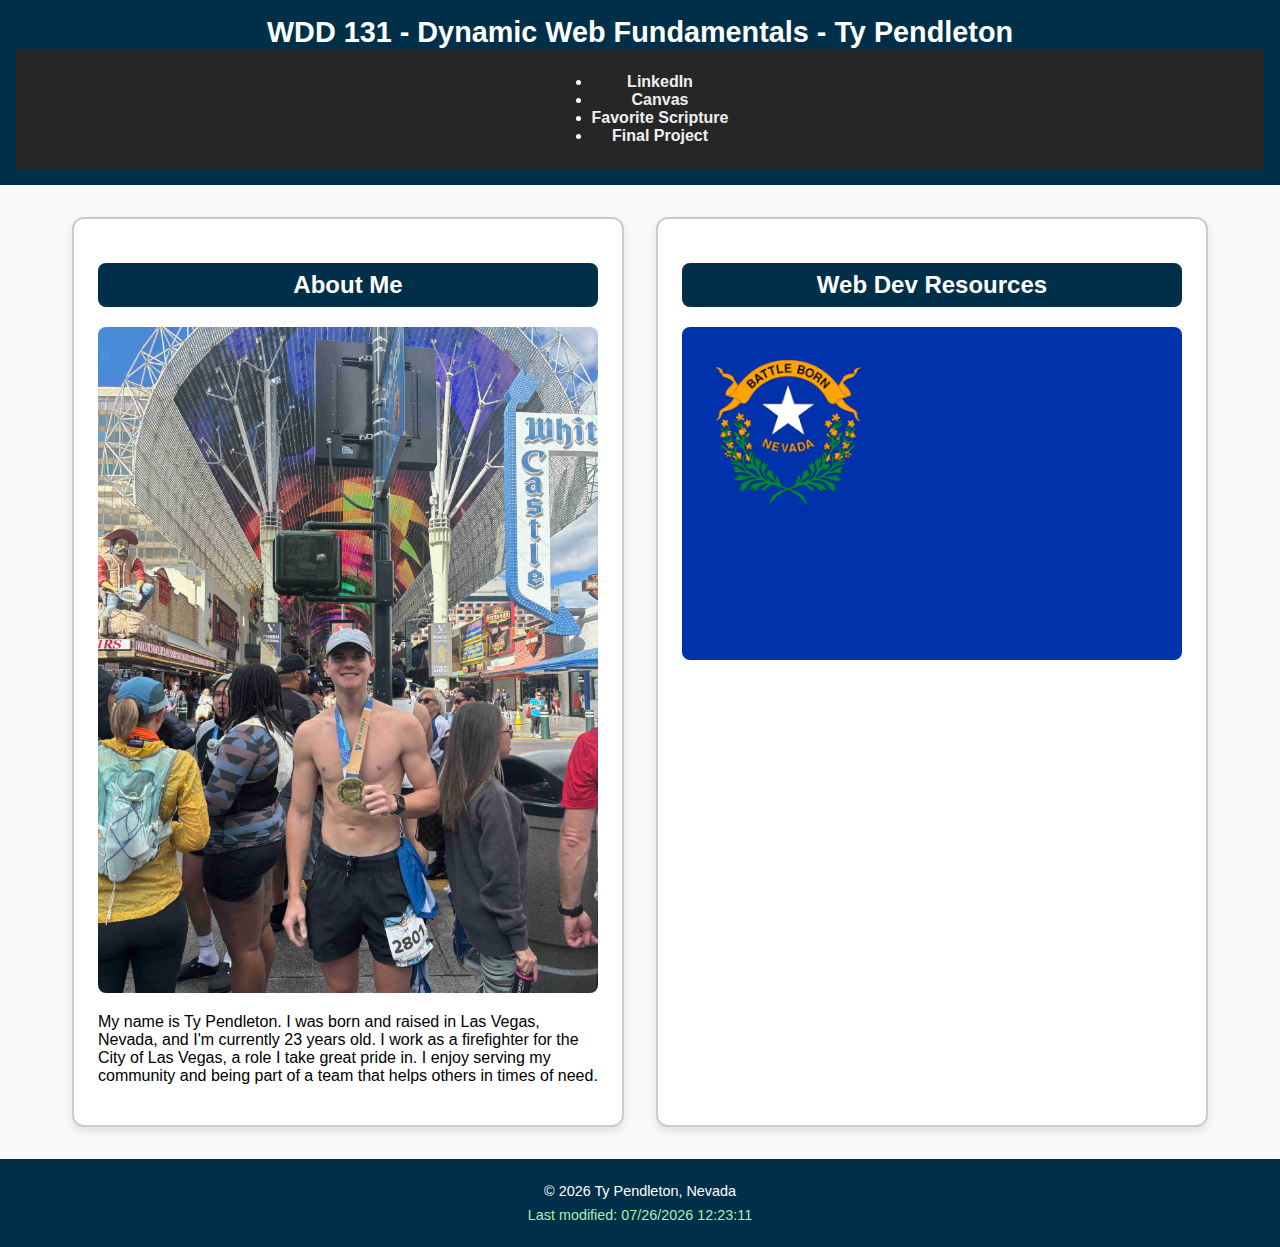
<file: index.html>
<!DOCTYPE html>
<html lang="en">
<head>
  <meta charset="UTF-8">
  <meta name="viewport" content="width=device-width, initial-scale=1.0">
  <meta name="description" content="WDD 131 – Dynamic Web Fundamentals - Ty Pendleton - Home Page.">
  <title>WDD 131 – Dynamic Web Fundamentals - Ty Pendleton</title>
  <link rel="stylesheet" href="styles/base.css">
  <script src="scrips/getdates.js" defer></script>
</head>

<body>
  <header>
    <h1>WDD 131 - Dynamic Web Fundamentals - Ty Pendleton</h1>
    <nav>
      <ul>
        <li><a href="https://www.linkedin.com" target="_blank">LinkedIn</a></li>
        <li><a href="https://byupw.instructure.com/" target="_blank">Canvas</a></li>
        <li><a href="https://www.churchofjesuschrist.org/study/scriptures/bofm/1-ne/3?lang=eng&id=p7#p7" target="_blank">Favorite Scripture</a></li>
        <li><a href="#">Final Project</a></li>
      </ul>
    </nav>
  </header>

  <main>
    <section class="card">
      <h2>About Me</h2>
      <img src="images/profile-picture.jpg" alt="Profile Picture">
      <p>My name is Ty Pendleton. I was born and raised in Las Vegas, Nevada, and I'm currently 23 years old. I work as a firefighter for the City of Las Vegas, a role I take great pride in. I enjoy serving my community and being part of a team that helps others in times of need.</p>
    </section>

    <section class="card">
      <h2>Web Dev Resources</h2>
      <img src="images/nevada-flag.png" alt="Nevada Flag">
      <p></p>
    </section>
  </main>

  <footer>
    <p>&copy; <span id="currentyear"></span> Ty Pendleton, Nevada</p>
    <p id="lastModified"></p>
  </footer>
</body>
</html>
</file>
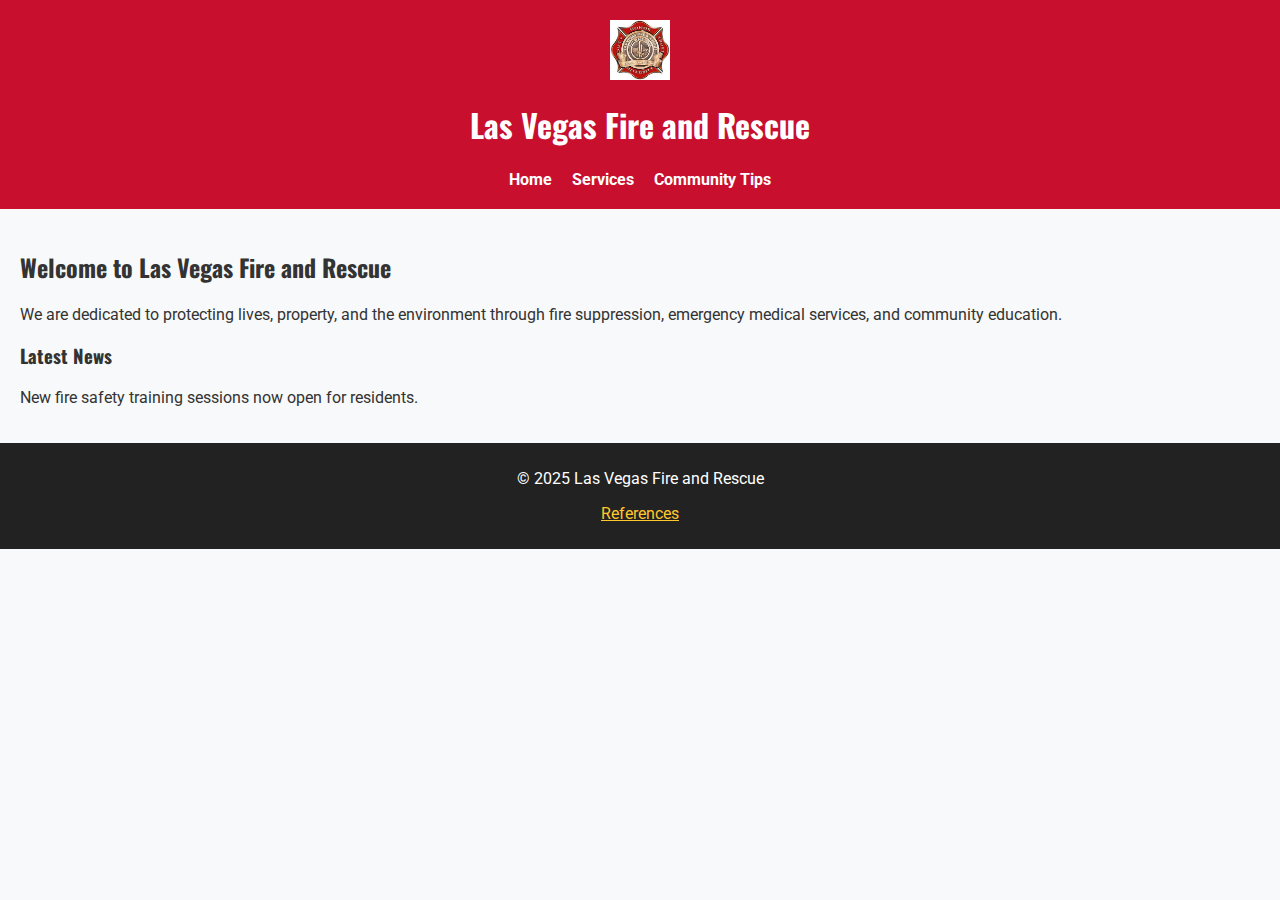
<file: project/index.html>
<!DOCTYPE html>
<html lang="en">
<head>
  <meta charset="UTF-8">
  <meta name="viewport" content="width=device-width, initial-scale=1.0">
  <meta name="description" content="Home Page">
  <meta name="author" content="Ty Pendleton">
  <title>Las Vegas Fire and Rescue</title>
  <link rel="stylesheet" href="home.css">
  <link href="https://fonts.googleapis.com/css2?family=Oswald:wght@500&family=Roboto&display=swap" rel="stylesheet">
</head>
<body>
  <header>
    <img src="images/lvfr.jpg" alt="LVFR Logo" class="logo" loading="lazy">
    <h1>Las Vegas Fire and Rescue</h1>
    <nav>
      <ul>
        <li><a href="index.html">Home</a></li>
        <li><a href="services.html">Services</a></li>
        <li><a href="community.html">Community Tips</a></li>
      </ul>
    </nav>
  </header>

  <main>
    <section>
      <h2>Welcome to Las Vegas Fire and Rescue</h2>
      <p>We are dedicated to protecting lives, property, and the environment through fire suppression, emergency medical services, and community education.</p>
    </section>
    <section>
      <h3>Latest News</h3>
      <p>New fire safety training sessions now open for residents.</p>
    </section>
  </main>

  <footer>
    <p>&copy; 2025 Las Vegas Fire and Rescue</p>
    <p><a href="references.html" style="color: #FFC72C;">References</a></p>
  </footer>
</body>
</html>
</file>
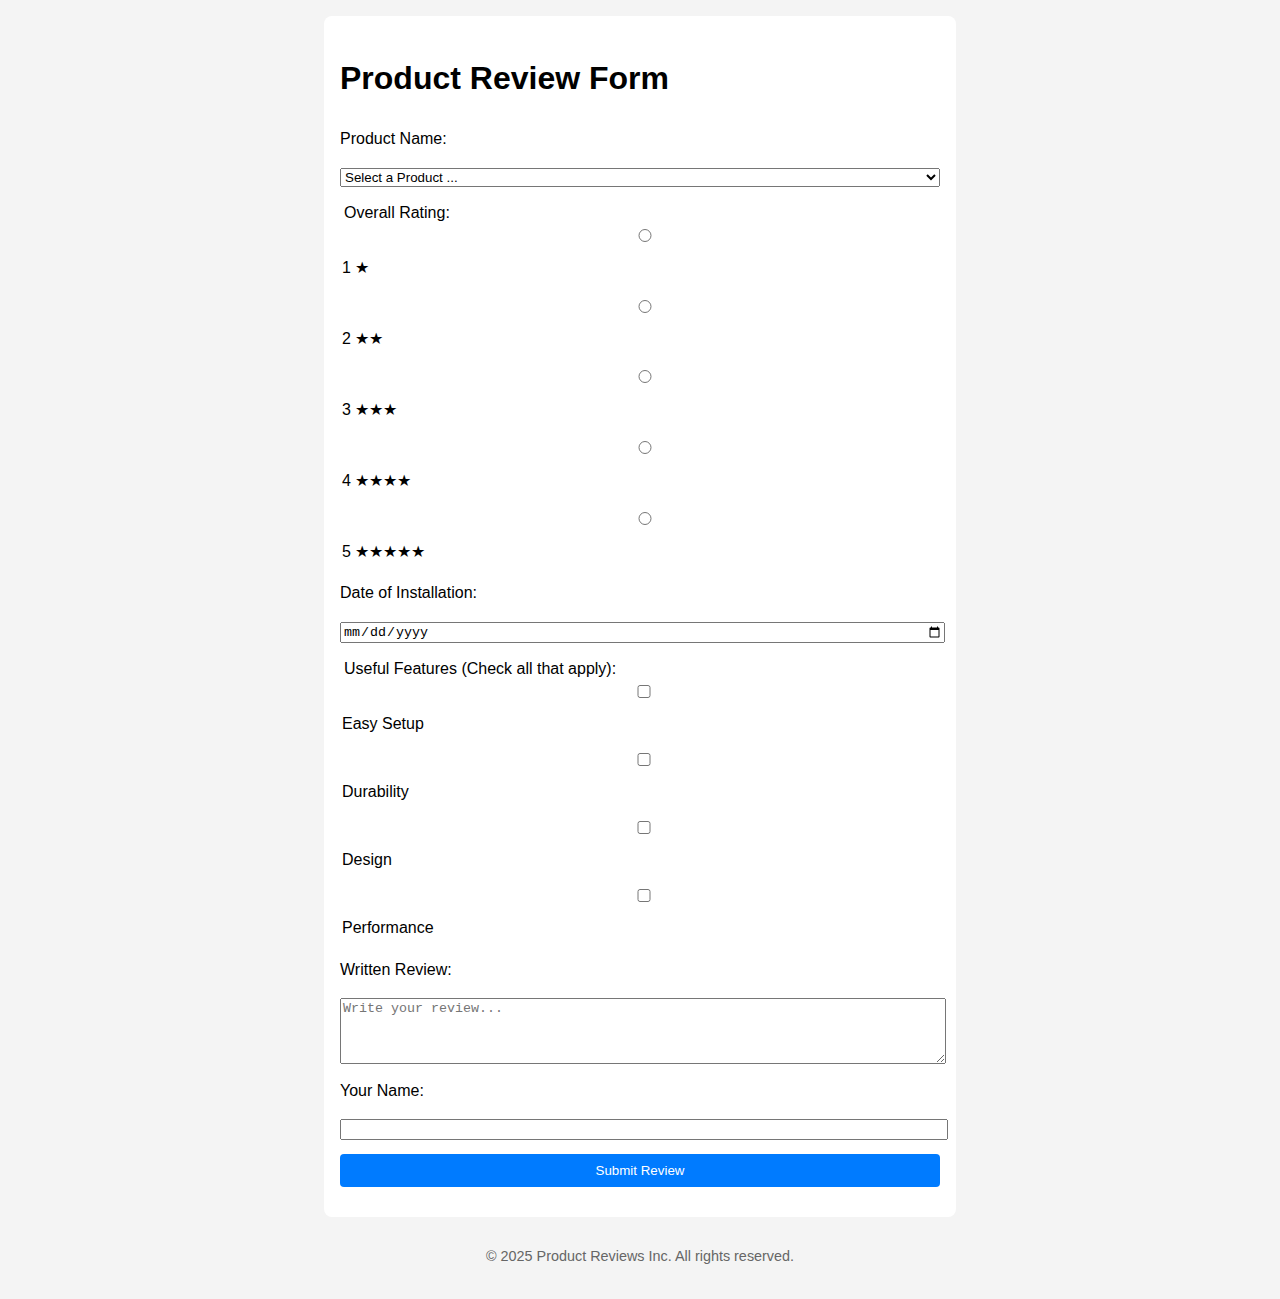
<file: form.html>
<!DOCTYPE html>
<html lang="en">
<head>
  <meta charset="UTF-8" />
  <meta name="viewport" content="width=device-width, initial-scale=1.0"/>
  <meta name="description" content="Form page">
  <meta name="author" content="Ty Pendleton">
  <title>Product Review Form</title>
  <link rel="stylesheet" href="styles/form.css" />
</head>
<body>
  <main>
    <h1>Product Review Form</h1>
    <form action="review.html" method="get" id="reviewForm">
      <!-- Product Name -->
      <label for="product">Product Name:</label>
      <select id="product" name="product" required>
        <option value="" disabled selected>Select a Product ...</option>
        <!-- Options will be populated with JS -->
      </select>

      <!-- Overall Rating -->
      <fieldset>
        <legend>Overall Rating:</legend>
        <div class="rating">
          <label><input type="radio" name="rating" id="rating1" value="1" required> 1 ★</label>
          <label><input type="radio" name="rating" id="rating2" value="2"> 2 ★★</label>
          <label><input type="radio" name="rating" id="rating3" value="3"> 3 ★★★</label>
          <label><input type="radio" name="rating" id="rating4" value="4"> 4 ★★★★</label>
          <label><input type="radio" name="rating" id="rating5" value="5"> 5 ★★★★★</label>
        </div>
      </fieldset>

      <!-- Installation Date -->
      <label for="installDate">Date of Installation:</label>
      <input type="date" id="installDate" name="installDate" required />

      <!-- Useful Features -->
      <fieldset>
        <legend>Useful Features (Check all that apply):</legend>
        <label><input type="checkbox" id="feature1" name="features" value="Easy Setup"> Easy Setup</label>
        <label><input type="checkbox" id="feature2" name="features" value="Durability"> Durability</label>
        <label><input type="checkbox" id="feature3" name="features" value="Design"> Design</label>
        <label><input type="checkbox" id="feature4" name="features" value="Performance"> Performance</label>
      </fieldset>

      <!-- Written Review -->
      <label for="reviewText">Written Review:</label>
      <textarea id="reviewText" name="reviewText" rows="4" cols="50" placeholder="Write your review..."></textarea>

      <!-- User Name -->
      <label for="username">Your Name:</label>
      <input type="text" id="username" name="username" />

      <!-- Submit Button -->
      <input type="submit" value="Submit Review" />
    </form>
  </main>

  <footer>
    <p>&copy; 2025 Product Reviews Inc. All rights reserved.</p>
  </footer>

  <script src="scripts/form.js"></script>
</body>
</html>
</file>
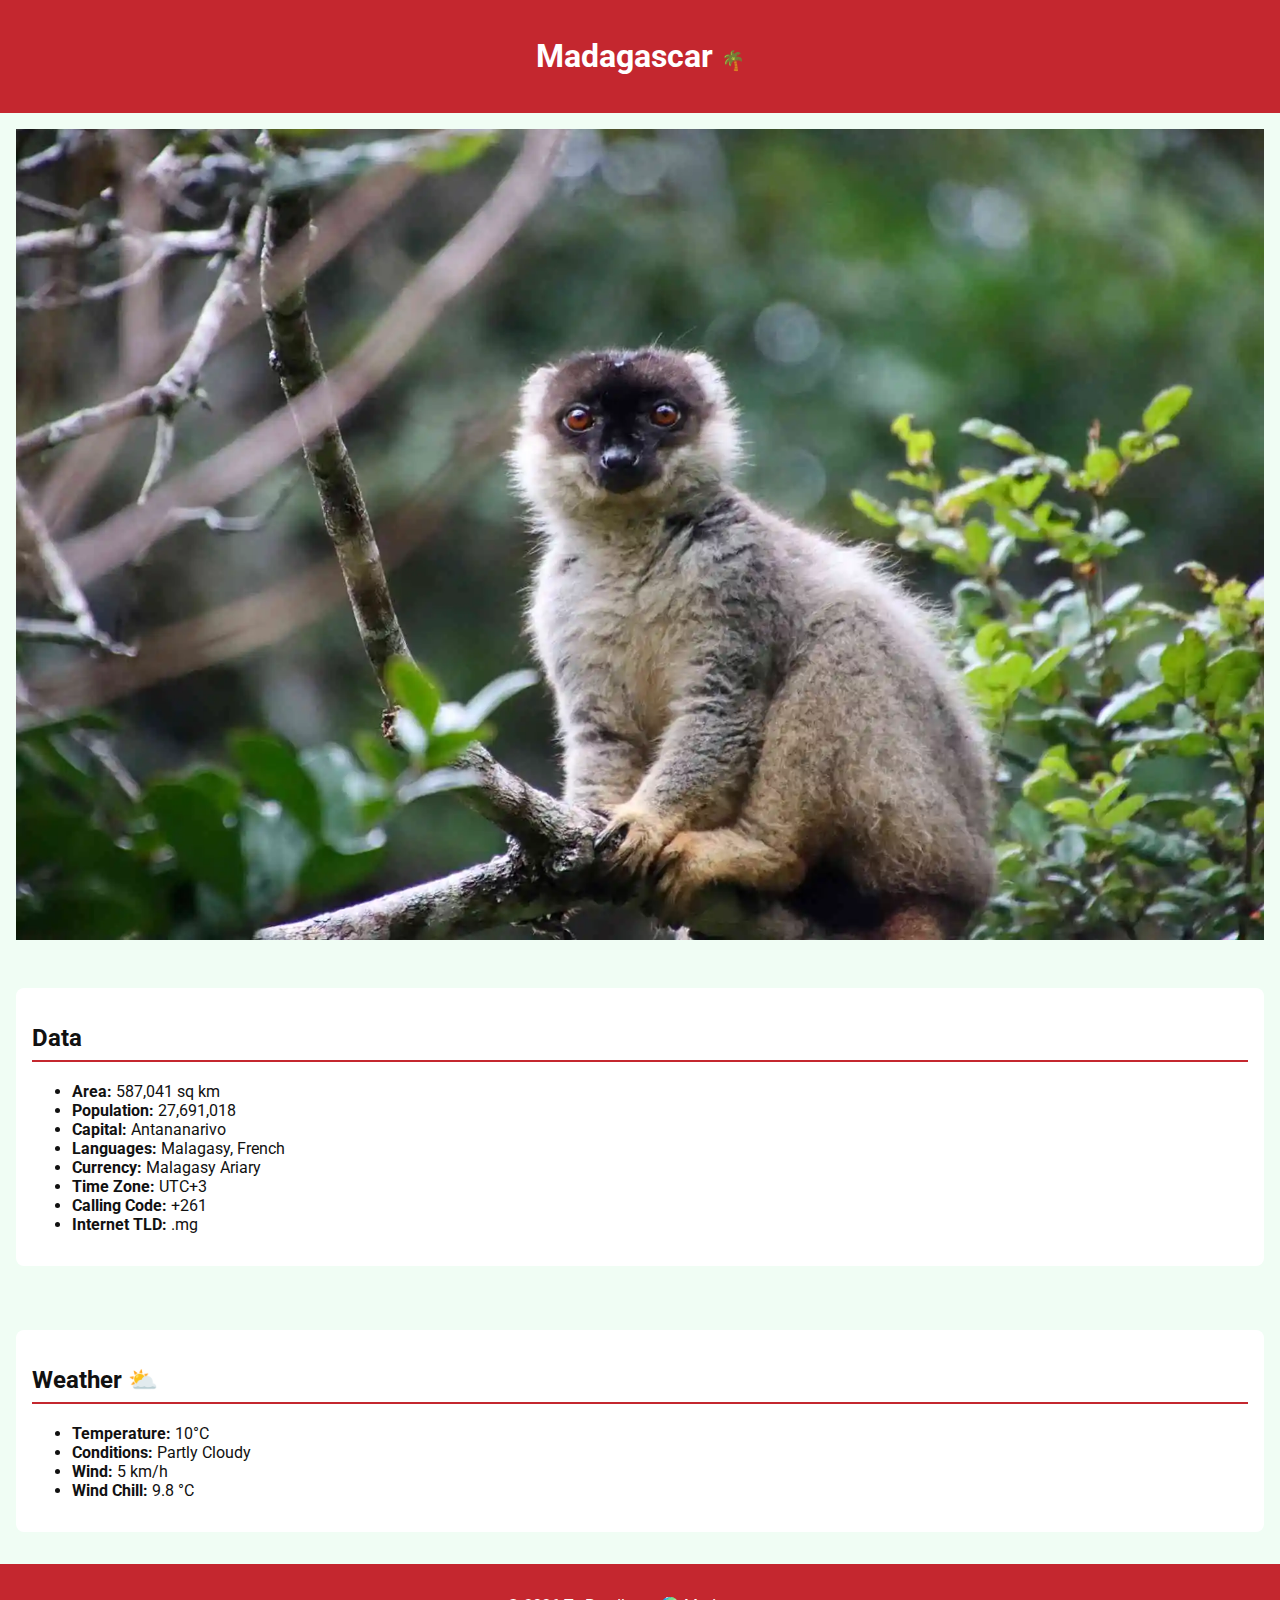
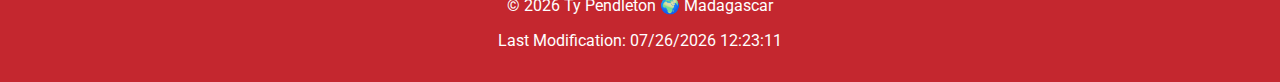
<file: place.html>
<!DOCTYPE html>
<html lang="en">
<head>
  <meta charset="UTF-8" />
  <meta name="viewport" content="width=device-width, initial-scale=1.0" />
  <meta name="description" content="Explore Madagascar — learn about its geography, population, capital city, languages, currency, and current weather conditions." />
  <meta name="author" content="Ty Pendleton" />
  <link href="https://fonts.googleapis.com/css2?family=Roboto&display=swap" rel="stylesheet">
  <title>Madagascar</title>
  <link rel="stylesheet" href="styles/styles.css" />
  <script src="scripts/scripts.js" defer></script>
</head>
<body>
  <header>
    <h1>Madagascar</h1>
  </header>

  <main>
    <section class="hero">
      <picture>
        <source srcset="images/Madagascar.webp" media="(min-width: 768px)" />
        <img src="images/Madagascar.webp" alt="Ring-tailed lemur" />
      </picture>
    </section>


    <section class="data">
      <h2>Data</h2>
      <ul>
        <li><strong>Area:</strong> 587,041 sq km</li>
        <li><strong>Population:</strong> 27,691,018</li>
        <li><strong>Capital:</strong> Antananarivo</li>
        <li><strong>Languages:</strong> Malagasy, French</li>
        <li><strong>Currency:</strong> Malagasy Ariary</li>
        <li><strong>Time Zone:</strong> UTC+3</li>
        <li><strong>Calling Code:</strong> +261</li>
        <li><strong>Internet TLD:</strong> .mg</li>
      </ul>
    </section>


    <section class="weather">
      <h2>Weather <span class="weather-icon">⛅</span></h2>
      <img class="svg-icon" src="images/weather_icon.svg" alt="Partly Cloudy Icon" />
      <ul>
        <li><strong>Temperature:</strong> <span id="temp">10</span>°C</li>
        <li><strong>Conditions:</strong> Partly Cloudy</li>
        <li><strong>Wind:</strong> <span id="wind-speed">5</span> km/h</li>
        <li><strong>Wind Chill:</strong> <span id="wind-chill">N/A</span></li>
      </ul>
    </section>
  </main>


  <footer>
    <p>&copy; <span id="year"></span> Ty Pendleton 🌍 Madagascar</p>
    <p>Last Modification: <span id="last-modified"></span></p>
  </footer>
</body>
</html>
</file>
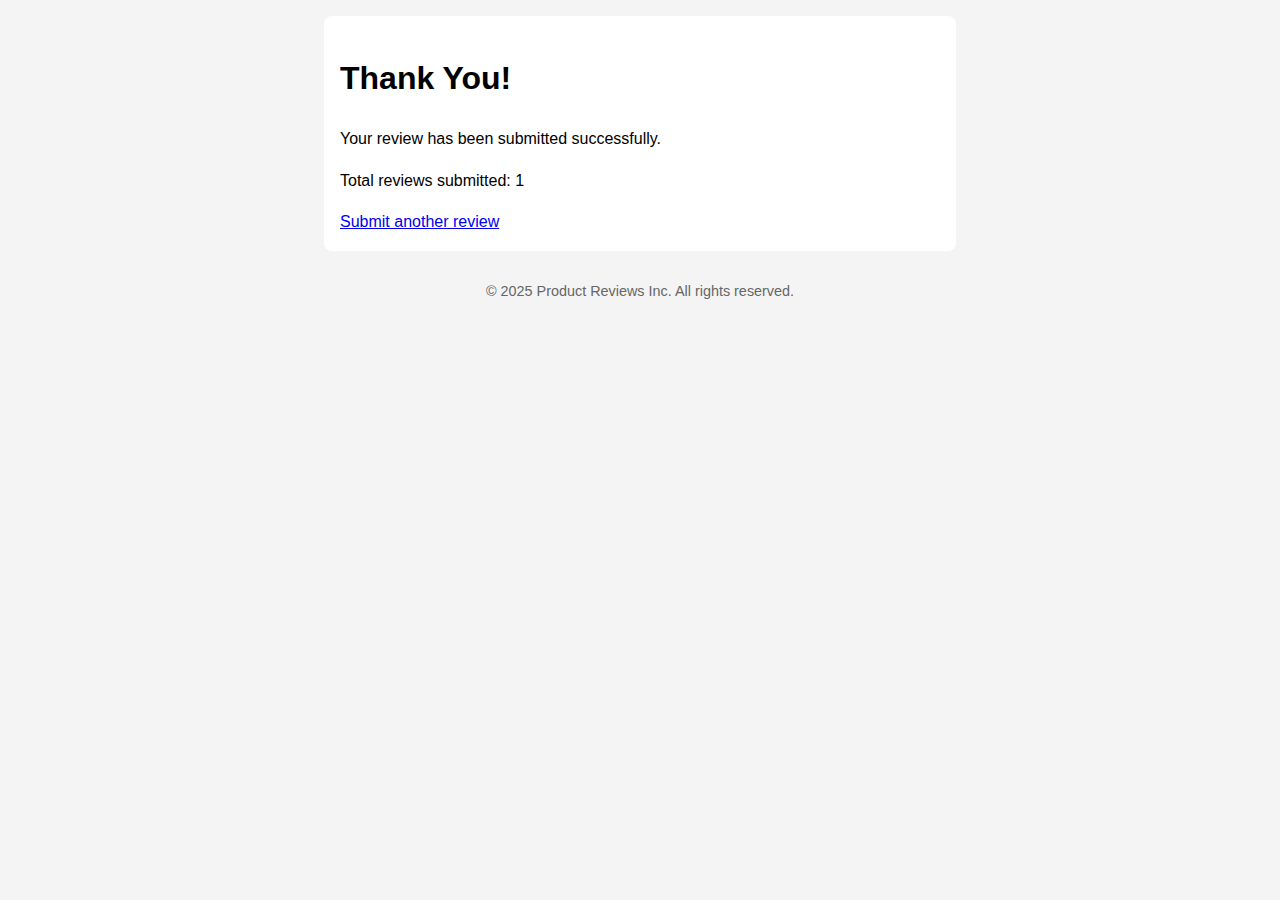
<file: review.html>
<!DOCTYPE html>
<html lang="en">
<head>
  <meta charset="UTF-8" />
  <meta name="viewport" content="width=device-width, initial-scale=1.0"/>
  <meta name="description" content="Form page">
  <meta name="author" content="Ty Pendleton">
  <title>Review Submitted</title>
  <link rel="stylesheet" href="styles/form.css" />
</head>
<body>
  <main>
    <h1>Thank You!</h1>
    <p>Your review has been submitted successfully.</p>
    <p>Total reviews submitted: <span id="reviewCount"></span></p>
    <a href="form.html">Submit another review</a>
  </main>

  <footer>
    <p>&copy; 2025 Product Reviews Inc. All rights reserved.</p>
  </footer>

  <script>
    // Increase review count in localStorage
    let count = localStorage.getItem('reviewCount') || 0;
    count++;
    localStorage.setItem('reviewCount', count);
    document.getElementById("reviewCount").textContent = count;
  </script>
</body>
</html>
</file>
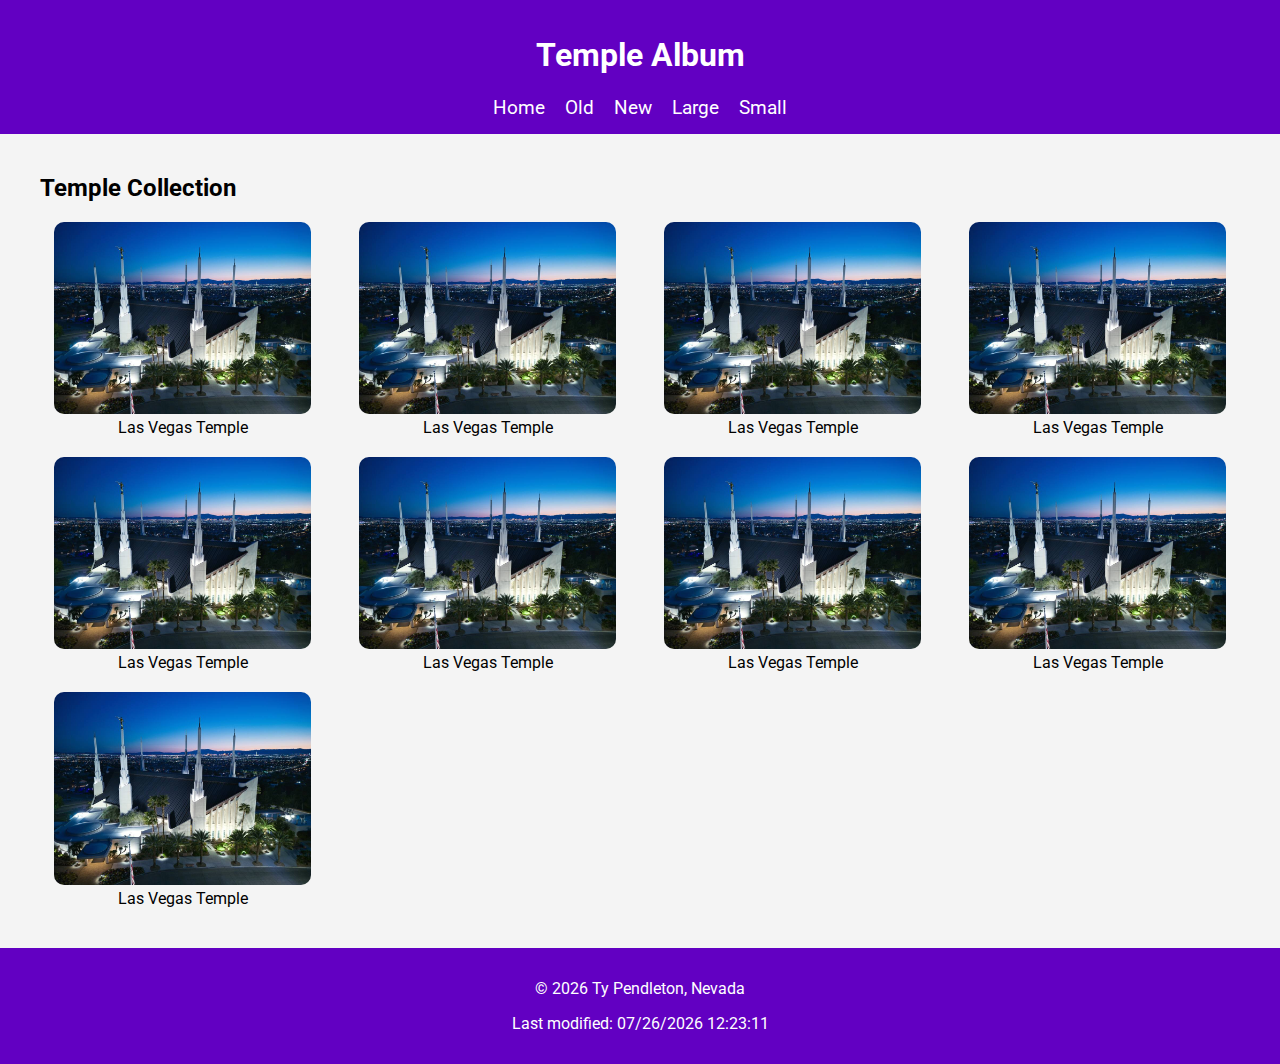
<file: temples.html>
<!DOCTYPE html>
<html lang="en">
<head>
  <meta charset="UTF-8" />
  <meta name="viewport" content="width=device-width, initial-scale=1.0" />
  <title>Temple Album</title>


  <link href="https://fonts.googleapis.com/css2?family=Roboto&display=swap" rel="stylesheet" />


  <link rel="stylesheet" href="styles/temples.css" />
  <link rel="stylesheet" href="styles/temples-large.css" media="screen and (min-width: 768px)" />


  <script src="scrips/temples.js" defer></script>
</head>
<body>
  <header>
    <h1>Temple Album</h1>
    <button id="menuButton" aria-label="Menu">&#9776;</button>
    <nav>
      <ul>
        <li><a href="#">Home</a></li>
        <li><a href="#">Old</a></li>
        <li><a href="#">New</a></li>
        <li><a href="#">Large</a></li>
        <li><a href="#">Small</a></li>
      </ul>
    </nav>
  </header>


  <main>
    <h2>Temple Collection</h2>
    <div class="gallery">
      <figure><img src="images/lv-temple.jpg" alt="Temple 1"><figcaption>Las Vegas Temple</figcaption></figure>
      <figure><img src="images/lv-temple.jpg" alt="Temple 2"><figcaption>Las Vegas Temple</figcaption></figure>
      <figure><img src="images/lv-temple.jpg" alt="Temple 3"><figcaption>Las Vegas Temple</figcaption></figure>
      <figure><img src="images/lv-temple.jpg" alt="Temple 4"><figcaption>Las Vegas Temple</figcaption></figure>
      <figure><img src="images/lv-temple.jpg" alt="Temple 5"><figcaption>Las Vegas Temple</figcaption></figure>
      <figure><img src="images/lv-temple.jpg" alt="Temple 6"><figcaption>Las Vegas Temple</figcaption></figure>
      <figure><img src="images/lv-temple.jpg" alt="Temple 7"><figcaption>Las Vegas Temple</figcaption></figure>
      <figure><img src="images/lv-temple.jpg" alt="Temple 8"><figcaption>Las Vegas Temple</figcaption></figure>
      <figure><img src="images/lv-temple.jpg" alt="Temple 9"><figcaption>Las Vegas Temple</figcaption></figure>
    </div>
  </main>


  <footer>
    <p>&copy; <span id="currentyear"></span> Ty Pendleton, Nevada</p>
    <p id="lastModified"></p>
  </footer>
</body>
</html>
</file>
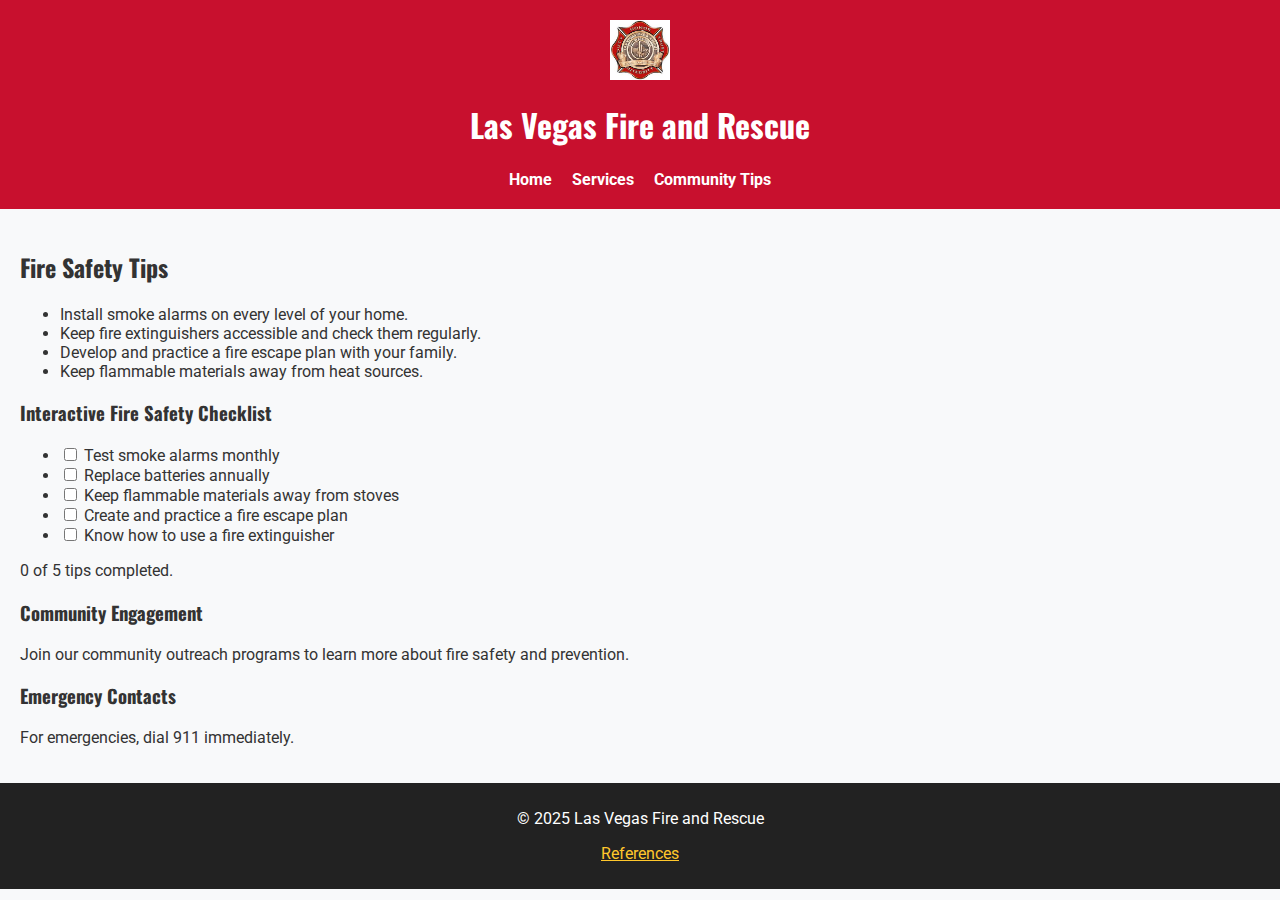
<file: project/community.html>
<!DOCTYPE html>
<html lang="en">
<head>
  <meta charset="UTF-8">
  <meta name="viewport" content="width=device-width, initial-scale=1.0">
  <meta name="description" content="Community Tips">
  <meta name="author" content="Ty Pendleton">
  <title>Community Tips - Las Vegas Fire and Rescue</title>
  <link rel="stylesheet" href="home.css">
  <link href="https://fonts.googleapis.com/css2?family=Oswald:wght@500&family=Roboto&display=swap" rel="stylesheet">
</head>
<body>
  <header>
    <img src="images/lvfr.jpg" alt="LVFR Logo" class="logo" loading="lazy">
    <h1>Las Vegas Fire and Rescue</h1>
    <nav>
      <ul>
        <li><a href="index.html">Home</a></li>
        <li><a href="services.html">Services</a></li>
        <li><a href="community.html">Community Tips</a></li>
      </ul>
    </nav>
  </header>

  <main>
    <h2>Fire Safety Tips</h2>
    <ul>
      <li>Install smoke alarms on every level of your home.</li>
      <li>Keep fire extinguishers accessible and check them regularly.</li>
      <li>Develop and practice a fire escape plan with your family.</li>
      <li>Keep flammable materials away from heat sources.</li>
    </ul>

  <h3>Interactive Fire Safety Checklist</h3>
  <ul id="checklist"></ul>
  <p id="checklist-status"></p>


    <h3>Community Engagement</h3>
    <p>Join our community outreach programs to learn more about fire safety and prevention.</p>

    <h3>Emergency Contacts</h3>
    <p>For emergencies, dial 911 immediately.</p>
  </main>

  <footer>
    <p>&copy; 2025 Las Vegas Fire and Rescue</p>
    <p><a href="references.html" style="color: #FFC72C;">References</a></p>
  </footer>

  <script src="project.js"></script>
</body>
</html>
</file>
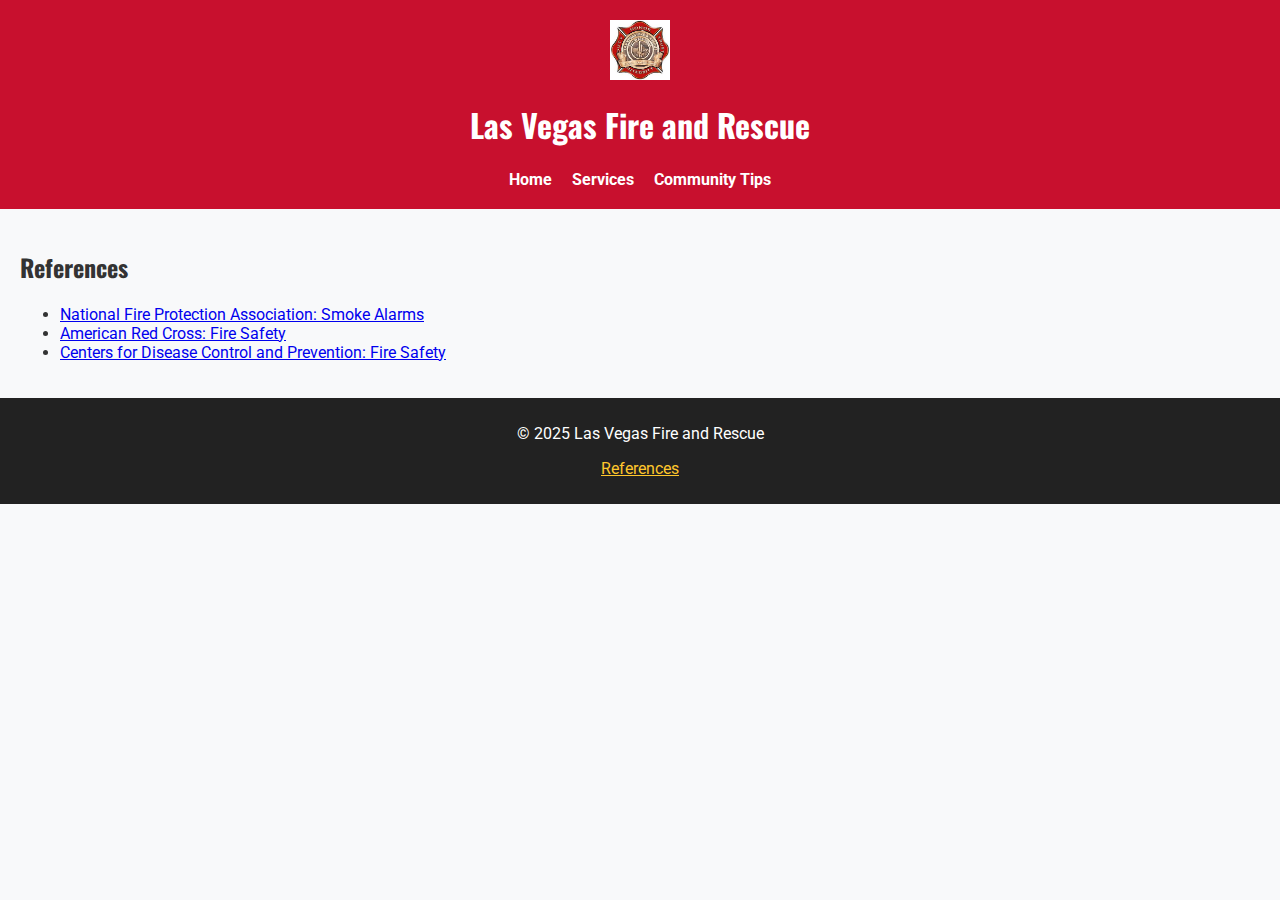
<file: project/references.html>
<!DOCTYPE html>
<html lang="en">
<head>
  <meta charset="UTF-8">
  <meta name="viewport" content="width=device-width, initial-scale=1.0">
  <meta name="description" content="References">
  <meta name="author" content="Ty Pendleton">
  <title>References - Las Vegas Fire and Rescue</title>
  <link rel="stylesheet" href="home.css">
  <link href="https://fonts.googleapis.com/css2?family=Oswald:wght@500&family=Roboto&display=swap" rel="stylesheet">
</head>
<body>
  <header>
    <img src="images/lvfr.jpg" alt="LVFR Logo" class="logo" loading="lazy">
    <h1>Las Vegas Fire and Rescue</h1>
    <nav>
      <ul>
        <li><a href="index.html">Home</a></li>
        <li><a href="services.html">Services</a></li>
        <li><a href="community.html">Community Tips</a></li>
      </ul>
    </nav>
  </header>

  <main>
    <h2>References</h2>
    <ul>
      <li><a href="https://www.nfpa.org/Public-Education/By-topic/Smoke-alarms" target="_blank">National Fire Protection Association: Smoke Alarms</a></li>
      <li><a href="https://www.redcross.org/get-help/how-to-prepare-for-emergencies/types-of-emergencies/fire.html" target="_blank">American Red Cross: Fire Safety</a></li>
      <li><a href="https://www.cdc.gov/fire-safety/index.html" target="_blank">Centers for Disease Control and Prevention: Fire Safety</a></li>
    </ul>
  </main>

  <footer>
    <p>&copy; 2025 Las Vegas Fire and Rescue</p>
    <p><a href="references.html" style="color: #FFC72C;">References</a></p>
  </footer>
</body>
</html>
</file>
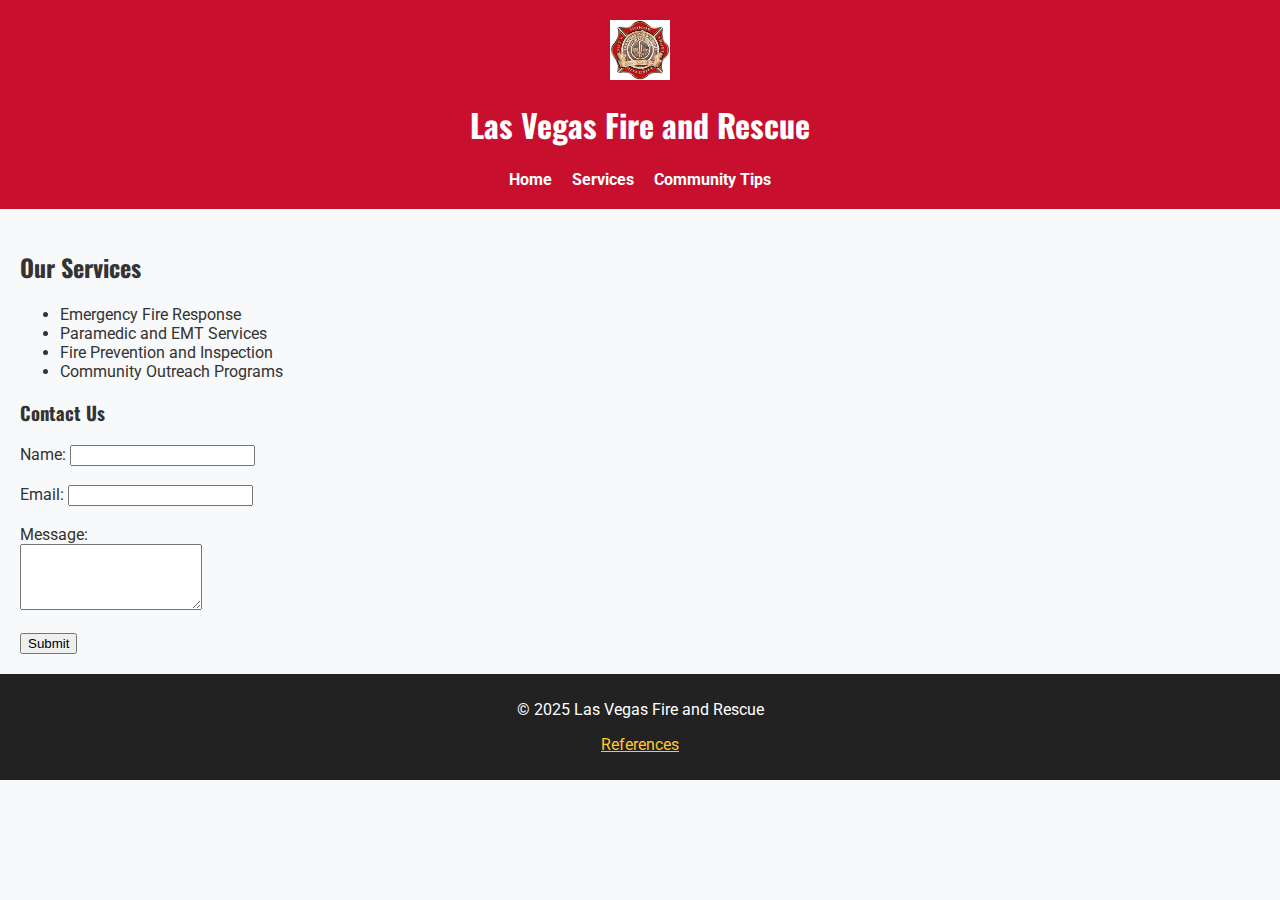
<file: project/services.html>
<!DOCTYPE html>
<html lang="en">
<head>
  <meta charset="UTF-8">
  <meta name="viewport" content="width=device-width, initial-scale=1.0">
  <meta name="description" content="Services">
  <meta name="author" content="Ty Pendleton">
  <title>Services - Las Vegas Fire and Rescue</title>
  <link rel="stylesheet" href="home.css">
  <link href="https://fonts.googleapis.com/css2?family=Oswald:wght@500&family=Roboto&display=swap" rel="stylesheet">
</head>
<body>
  <header>
    <img src="images/lvfr.jpg" alt="LVFR Logo" class="logo" loading="lazy">
    <h1>Las Vegas Fire and Rescue</h1>
    <nav>
      <ul>
        <li><a href="index.html">Home</a></li>
        <li><a href="services.html">Services</a></li>
        <li><a href="community.html">Community Tips</a></li>
      </ul>
    </nav>
  </header>

  <main>
    <h2>Our Services</h2>
    <ul>
      <li>Emergency Fire Response</li>
      <li>Paramedic and EMT Services</li>
      <li>Fire Prevention and Inspection</li>
      <li>Community Outreach Programs</li>
    </ul>

    <h3>Contact Us</h3>
    <form id="contact-form">
      <label for="name">Name:</label>
      <input type="text" id="name" name="name" required><br><br>

      <label for="email">Email:</label>
      <input type="email" id="email" name="email" required><br><br>

      <label for="message">Message:</label><br>
      <textarea id="message" name="message" rows="4" required></textarea><br><br>

      <button type="submit">Submit</button>
    </form>
  </main>

  <footer>
    <p>&copy; 2025 Las Vegas Fire and Rescue</p>
    <p><a href="references.html" style="color: #FFC72C;">References</a></p>
  </footer>

  <script src="project.js"></script>
</body>
</html>
</file>
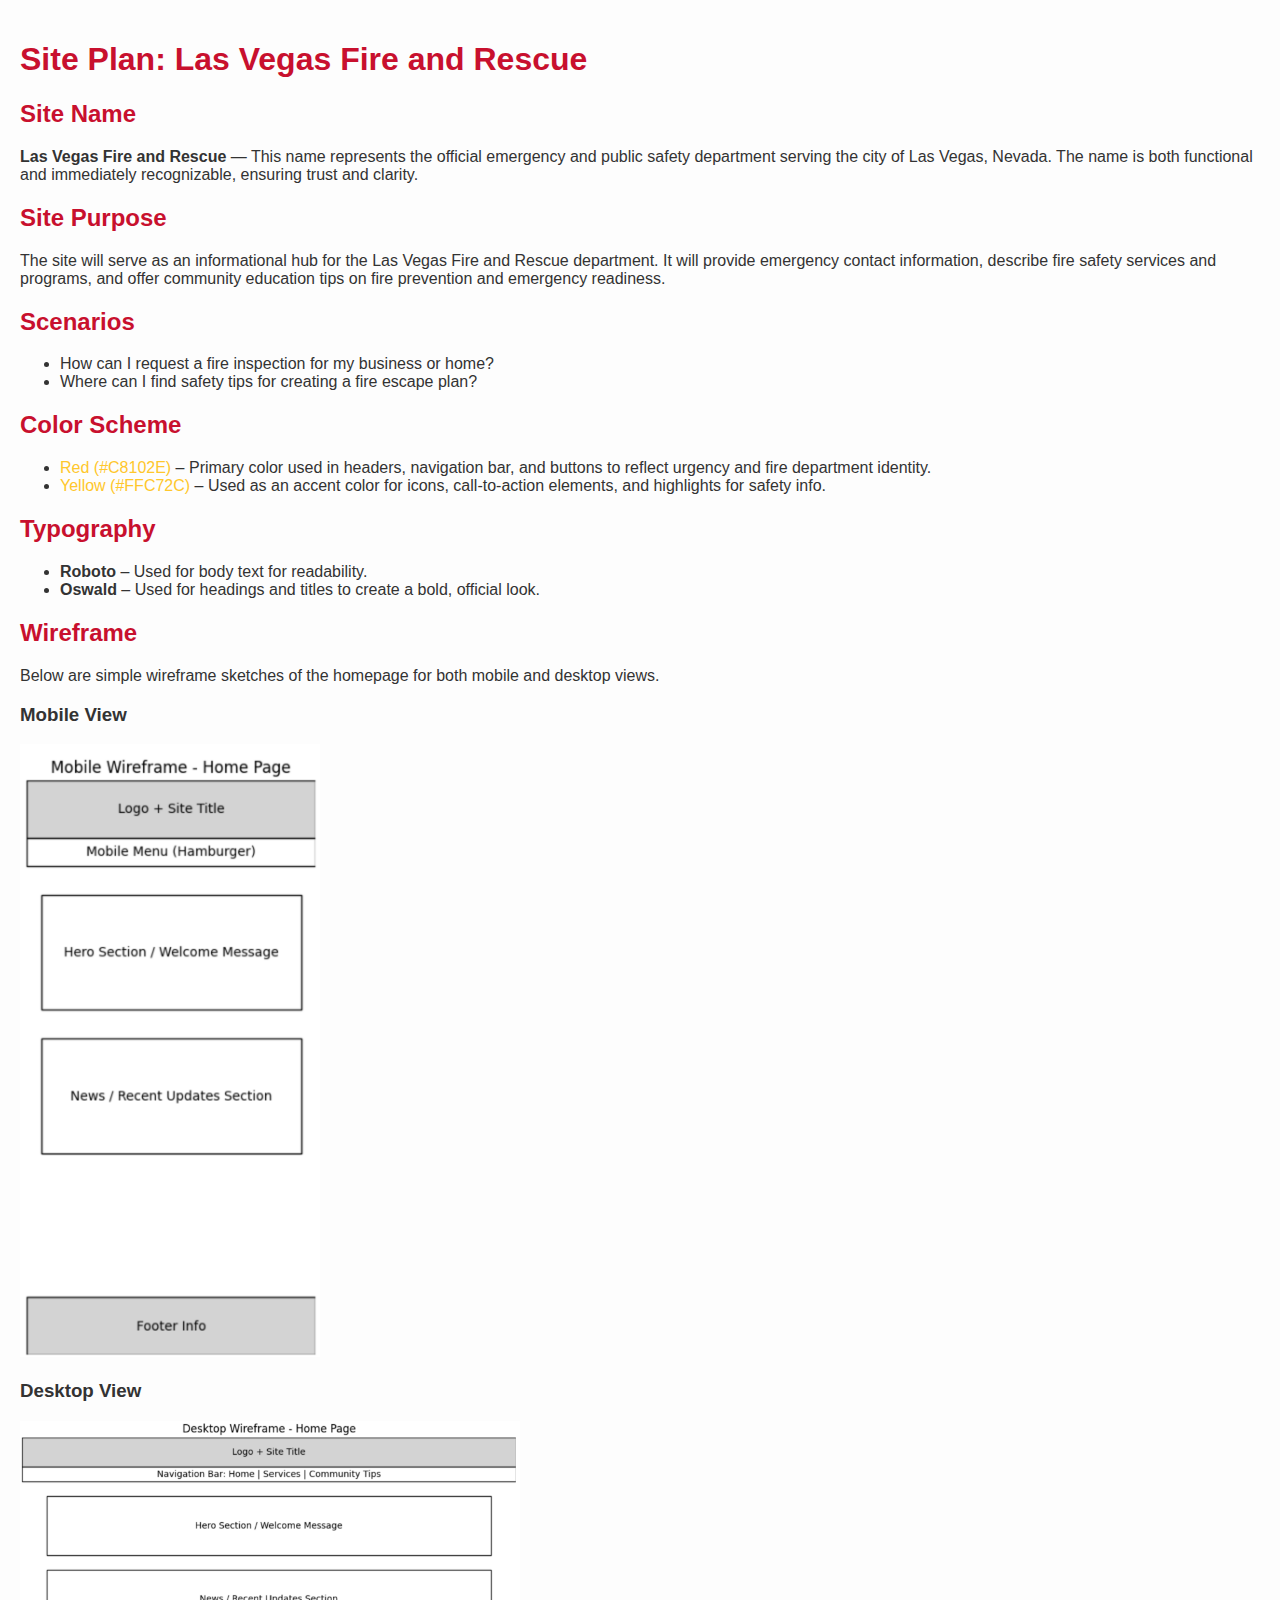
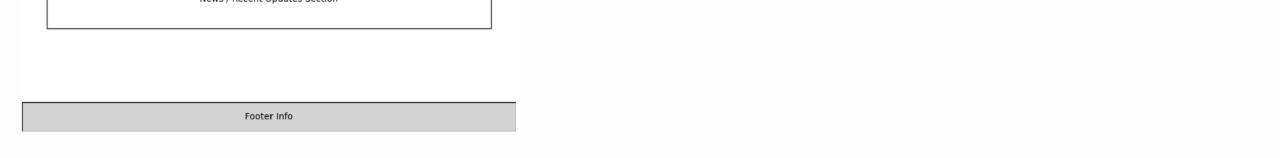
<file: project/siteplan.html>
<!DOCTYPE html>
<html lang="en">
<head>
  <meta charset="UTF-8">
  <meta name="viewport" content="width=device-width, initial-scale=1.0">
  <meta name="description" content="Site Plan">
  <meta name="author" content="Ty Pendleton">
  <title>Site Plan - Las Vegas Fire and Rescue</title>
  <link rel="stylesheet" href="home.css">
  <style>
    body {
      font-family: Arial, sans-serif;
      background-color: #fdfdfd;
      color: #333;
      padding: 20px;
    }
    h1, h2 {
      color: #C8102E; /* red */
    }
    .accent {
      color: #FFC72C; /* yellow */
    }
  </style>
</head>
<body>
  <h1>Site Plan: Las Vegas Fire and Rescue</h1>

  <h2>Site Name</h2>
  <p><strong>Las Vegas Fire and Rescue</strong> — This name represents the official emergency and public safety department serving the city of Las Vegas, Nevada. The name is both functional and immediately recognizable, ensuring trust and clarity.</p>

  <h2>Site Purpose</h2>
  <p>The site will serve as an informational hub for the Las Vegas Fire and Rescue department. It will provide emergency contact information, describe fire safety services and programs, and offer community education tips on fire prevention and emergency readiness.</p>

  <h2>Scenarios</h2>
  <ul>
    <li>How can I request a fire inspection for my business or home?</li>
    <li>Where can I find safety tips for creating a fire escape plan?</li>
  </ul>

  <h2>Color Scheme</h2>
  <ul>
    <li><span class="accent">Red (#C8102E)</span> – Primary color used in headers, navigation bar, and buttons to reflect urgency and fire department identity.</li>
    <li><span class="accent">Yellow (#FFC72C)</span> – Used as an accent color for icons, call-to-action elements, and highlights for safety info.</li>
  </ul>

  <h2>Typography</h2>
  <ul>
    <li><strong>Roboto</strong> – Used for body text for readability.</li>
    <li><strong>Oswald</strong> – Used for headings and titles to create a bold, official look.</li>
  </ul>

  <h2>Wireframe</h2>
  <p>Below are simple wireframe sketches of the homepage for both mobile and desktop views.</p>
  <h3>Mobile View</h3>
  <img src="images/mobile.png" alt="Mobile wireframe" width="300">

  <h3>Desktop View</h3>
  <img src="images/desktop.png" alt="Desktop wireframe" width="500">
</body>
</html>
</file>
<file: styles/base.css>
body {
    font-family: 'Roboto', Arial, sans-serif;
    margin: 0;
    padding: 0;
    background-color: #f9f9f9;
}

/* Header styles */
header {
    background-color: #003049;
    color: white;
    padding: 1rem;
    text-align: center;
}

header h1 {
    font-size: 1.8rem;
    margin: 0;
}

header h1 span {
    color: #fcbf49; /* highlight for your name */
}

/* Navigation styles */
nav {
    background-color: #262626;
    display: flex;
    justify-content: center;
    gap: 2rem;
    padding: 0.5rem 0;
}

nav a {
    color: #f0f0f0;
    text-decoration: none;
    font-weight: bold;
}

nav a:hover {
    text-decoration: underline;
}

/* Main content layout */
main {
    display: flex;
    flex-wrap: wrap;
    justify-content: center;
    gap: 2rem;
    padding: 2rem;
}

/* Card styles */
.card {
    background-color: white;
    border: 2px solid #ccc;
    border-radius: 12px;
    padding: 1.5rem;
    max-width: 500px;
    box-shadow: 0 4px 8px rgba(0,0,0,0.1);
}

.card h2 {
    background-color: #003049;
    color: white;
    padding: 0.5rem;
    border-radius: 8px;
    text-align: center;
}

/* Image styles */
.card img {
    max-width: 100%;
    height: auto;
    border-radius: 8px;
}

.card figure {
    display: flex;
    align-items: center;
    gap: 1rem;
}

.card figure figcaption {
    font-style: italic;
    font-size: 0.9rem;
}

/* Footer styles */
footer {
    background-color: #003049;
    color: white;
    text-align: center;
    padding: 1rem 0;
    font-size: 0.9rem;
}

footer p {
    margin: 0.5rem;
}

footer .highlight {
    color: #fcbf49;
}

#lastModified {
    color: #a2f2b2;
}
</file>
<file: project/home.css>
/* Global Styles */
body {
  font-family: 'Roboto', sans-serif;
  margin: 0;
  padding: 0;
  background-color: #f8f9fa;
  color: #333;
}

header {
  background-color: #C8102E;
  color: white;
  padding: 20px;
  text-align: center;
}

.logo {
  height: 60px;
  vertical-align: middle;
}

nav ul {
  list-style-type: none;
  padding: 0;
  margin: 10px 0 0;
  display: flex;
  justify-content: center;
  gap: 20px;
}

nav a {
  color: white;
  text-decoration: none;
  font-weight: bold;
}

nav a:hover {
  color: #FFC72C;
}

main {
  padding: 20px;
}

h1, h2, h3 {
  font-family: 'Oswald', sans-serif;
}

footer {
  background-color: #222;
  color: #fff;
  text-align: center;
  padding: 10px;
}

/* Responsive Design */
@media (max-width: 768px) {
  nav ul {
    flex-direction: column;
    gap: 10px;
  }

  .logo {
    height: 50px;
  }

  main {
    padding: 10px;
  }
}
</file>
<file: styles/form.css>
body {
  font-family: Arial, sans-serif;
  line-height: 1.6;
  padding: 1em;
  margin: 0;
  background-color: #f4f4f4;
}

main {
  max-width: 600px;
  margin: auto;
  background: white;
  padding: 1em;
  border-radius: 8px;
}

label, select, input, textarea {
  display: block;
  width: 100%;
  margin-bottom: 1em;
}

fieldset {
  border: none;
  padding: 0;
}

.rating label {
  display: inline-block;
  margin-right: 1em;
}

input[type="submit"] {
  background: #007BFF;
  color: white;
  padding: 0.7em;
  border: none;
  cursor: pointer;
  border-radius: 4px;
}

input[type="submit"]:hover {
  background: #0056b3;
}

footer {
  text-align: center;
  margin-top: 2em;
  font-size: 0.9em;
  color: #666;
}
</file>
<file: styles/styles.css>
/* Root variables for color scheme */
:root {
  --primary-color: #c4272f;
  --accent-color: #007e3a;
  --background-color: #f0fdf4;
  --text-color: #111;
}

/* Global Styles */
body {
  font-family: 'Roboto', sans-serif;
  background-color: var(--background-color);
  color: var(--text-color);
  margin: 0;
}

/* Header Styles */
header {
  background-color: var(--primary-color);
  color: white;
  padding: 1rem;
  text-align: center;
}

/* Hero Image */
.hero img {
  width: 100%;
  height: auto;
  display: block;
}

/* Main Content */
main {
  padding: 1rem;
}

/* Data and Weather Sections */
.data,
.weather {
  background-color: white;
  margin: 1rem 0;
  padding: 1rem;
  border-radius: 0.5rem;
}

.data h2,
.weather h2 {
  border-bottom: 2px solid var(--primary-color);
  padding-bottom: 0.5rem;
}

/* Weather Icon */
.weather-icon {
  display: none;
}

/* SVG Icon */
.svg-icon {
  width: 50px;
  height: auto;
  display: block;
  margin: 1rem auto;
}

/* Footer */
footer {
  background-color: var(--primary-color);
  color: white;
  text-align: center;
  padding: 1rem;
}

/* Responsive Layout */
@media (min-width: 768px) {
  main {
    display: grid;
    grid-template-columns: 1fr 1fr;
    gap: 2rem;
  }

  .hero,
  .data,
  .weather {
    grid-column: span 2;
  }

  .svg-icon {
    display: none;
  }

  .weather-icon {
    display: inline;
  }
}

header h1::after {
  content: " 🌴";
  display: inline-block;
  margin-left: 0.5rem;
  font-size: 1.2rem;
}
</file>
<file: styles/temples.css>
body {
  margin: 0;
  font-family: 'Roboto', sans-serif;
  background-color: #f4f4f4;
}


header {
  background-color: #6200c2;
  color: white;
  padding: 15px;
  text-align: center;
  position: relative;
}


#menuButton {
  background: none;
  border: none;
  color: white;
  font-size: 2rem;
  cursor: pointer;
  display: block;
  margin: 10px auto;
}


nav ul {
  list-style: none;
  padding: 0;
  display: none;
  flex-direction: column;
  align-items: center;
  gap: 10px;
  margin: 0;
}


nav ul.show {
  display: flex;
}


nav a {
  color: white;
  text-decoration: none;
  font-size: 1.2rem;
}


nav a:hover {
  text-decoration: underline;
}


main {
  max-width: 1200px;
  margin: auto;
  padding: 20px;
}


.gallery {
  display: grid;
  grid-template-columns: 1fr;
  gap: 20px;
}


.gallery figure {
  margin: 0;
  text-align: center;
}


.gallery img {
  width: 90%;
  max-width: 400px;
  border-radius: 10px;
}


footer {
  background-color: #6200c2;
  color: white;
  text-align: center;
  padding: 15px;
  margin-top: 20px;
}
</file>
<file: styles/temples-large.css>
@media screen and (min-width: 768px) {
  #menuButton {
    display: none;
  }

  nav ul {
    display: flex !important;
    flex-direction: row;
    justify-content: center;
    gap: 20px;
  }

  .gallery {
    grid-template-columns: repeat(auto-fit, minmax(250px, 1fr));
  }
}
</file>
